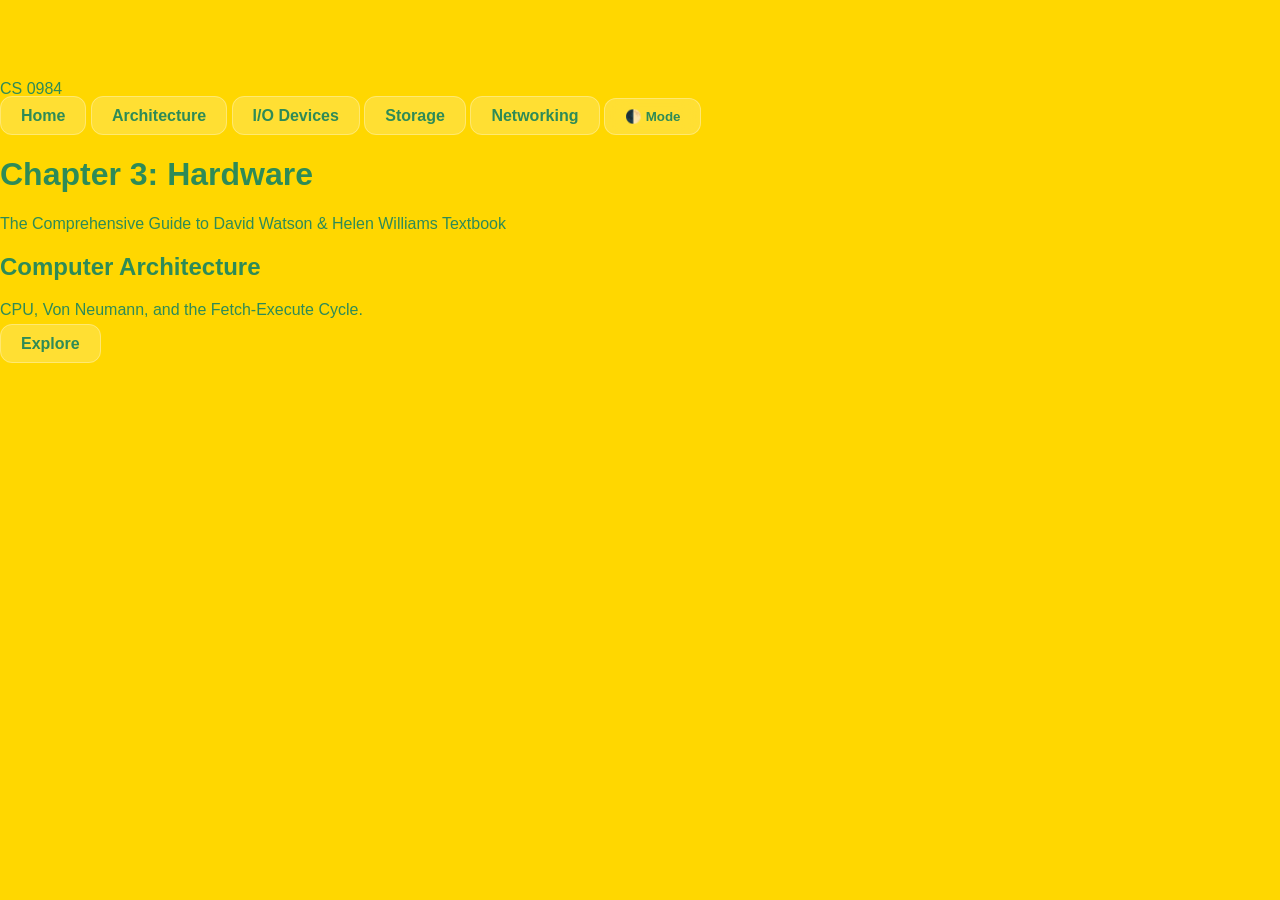
<file: index.html>
<!DOCTYPE html>
<html lang="en" data-theme="light">
<head>
    <meta charset="UTF-8">
    <meta name="viewport" content="width=device-width, initial-scale=1.0">
    <title>IGCSE CS 0984 | Chapter 3: Hardware</title>
    <link rel="stylesheet" href="style.css">
</head>
<body>
    <nav class="glass-nav">
        <div class="logo">CS 0984</div>
        <div class="nav-links">
            <a href="index.html" class="glass-btn">Home</a>
            <a href="architecture.html" class="glass-btn">Architecture</a>
            <a href="Input-Output.html" class="glass-btn">I/O Devices</a>
            <a href="storage.html" class="glass-btn">Storage</a>
            <a href="network.html" class="glass-btn">Networking</a>
            <button id="theme-toggle" class="glass-btn">🌓 Mode</button>
        </div>
    </nav>

    <header class="hero">
        <h1>Chapter 3: Hardware</h1>
        <p>The Comprehensive Guide to David Watson & Helen Williams Textbook</p>
    </header>

    <main class="dashboard">
        <section class="topic-grid">
            <div class="card glass">
                <h2>Computer Architecture</h2>
                <p>CPU, Von Neumann, and the Fetch-Execute Cycle.</p>
                <a href="architecture.html" class="glass-btn">Explore</a>
            </div>
            </section>
    </main>

    <script src="script.js"></script>
</body>
</html>
</file>
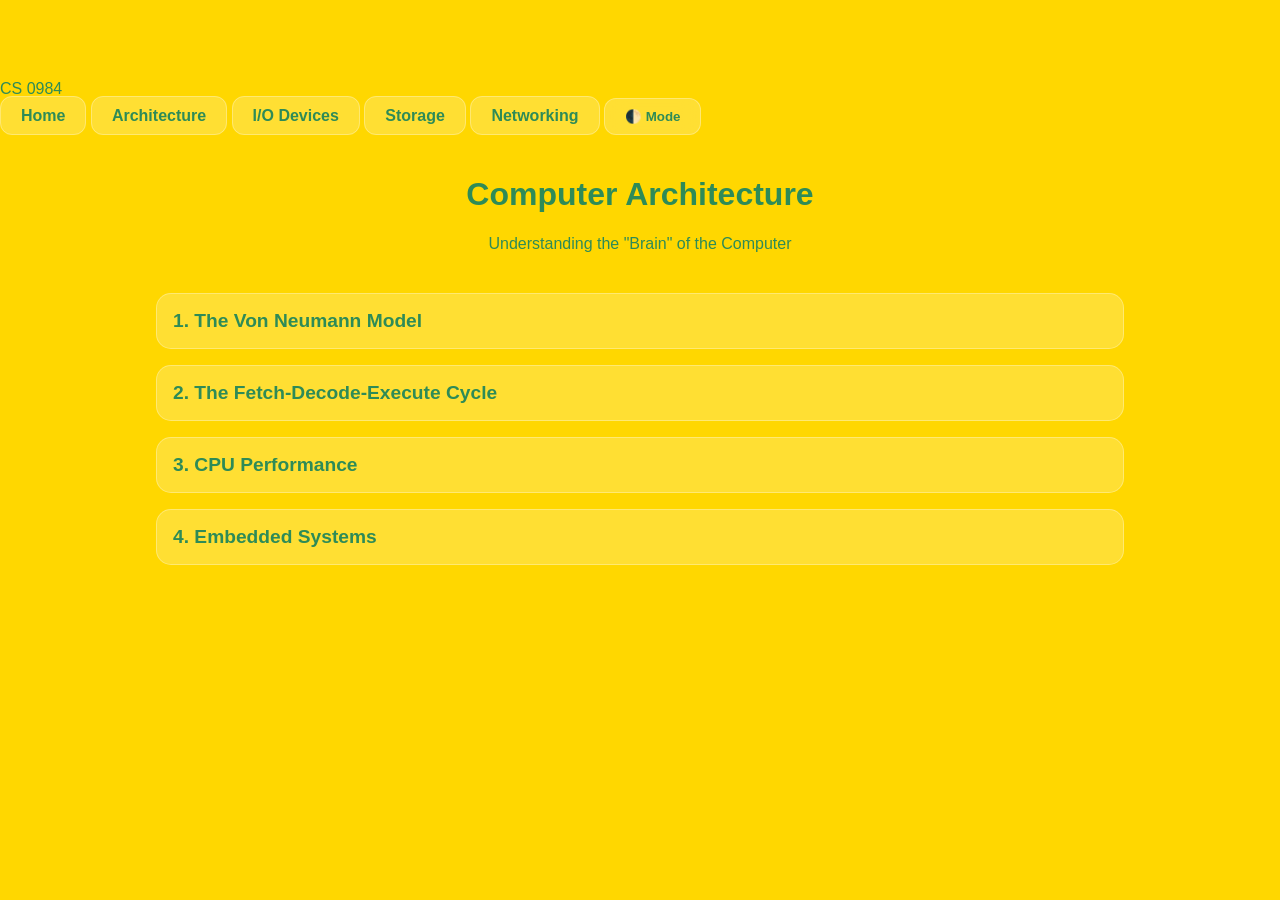
<file: architecture.html>
<!DOCTYPE html>
<html lang="en" data-theme="light">
<head>
    <meta charset="UTF-8">
    <meta name="viewport" content="width=device-width, initial-scale=1.0">
    <title>Architecture | IGCSE CS 0984</title>
    <link rel="stylesheet" href="style.css">
</head>
<body>
    <nav class="glass-nav">
        <div class="logo">CS 0984</div>
        <div class="nav-links">
            <a href="index.html" class="glass-btn">Home</a>
            <a href="architecture.html" class="glass-btn">Architecture</a>
            <a href="input-output.html" class="glass-btn">I/O Devices</a>
            <a href="storage.html" class="glass-btn">Storage</a>
            <a href="network.html" class="glass-btn">Networking</a>
            <button id="theme-toggle" class="glass-btn">🌓 Mode</button>
        </div>
    </nav>

    <main class="content-container">
        <header class="page-header">
            <h1>Computer Architecture</h1>
            <p>Understanding the "Brain" of the Computer</p>
        </header>

        <details>
            <summary>1. The Von Neumann Model</summary>
            <div class="content-body">
                <p>The Von Neumann model describes a system where data and programs are stored in the same memory. This is the foundation of almost all modern computers.</p>
                
                <img src="VonNeuMannArch.png" alt="Von Neumann Architecture Diagram" class="content-img">
                
                <h3>Key Components:</h3>
                <ul>
                    <li><strong>ALU (Arithmetic Logic Unit):</strong> Performs calculations and logical decisions.</li>
                    <li><strong>CU (Control Unit):</strong> Manages the flow of data and instructions.</li>
                    <li><strong>Registers:</strong> High-speed storage locations within the CPU.</li>
                </ul>

                <img src="SysBusandMem.png" alt="System Buses and Memory" class="content-img">
                
                <h3>The Three System Buses:</h3>
                <div class="info-box">
                    <p><strong>Address Bus:</strong> Unidirectional. Carries signals relating to addresses between the processor and memory.</p>
                    <p><strong>Data Bus:</strong> Bi-directional. Sends data between the processor, memory, and I/O devices.</p>
                    <p><strong>Control Bus:</strong> Bi-directional. Carries signals from the CU to control activities.</p>
                </div>
            </div>
        </details>

        <details>
            <summary>2. The Fetch-Decode-Execute Cycle</summary>
            <div class="content-body">
                <p>This is the continuous process that the CPU follows to process instructions.</p>
                
                <svg width="300" height="150" viewBox="0 0 300 150" class="svg-anim">
                    <rect x="10" y="50" width="80" height="50" rx="10" fill="var(--text-color)" opacity="0.8" />
                    <text x="25" y="80" fill="var(--bg-color)" font-size="12">FETCH</text>
                    <line x1="90" y1="75" x2="110" y2="75" stroke="var(--text-color)" stroke-width="2" />
                    <rect x="110" y="50" width="80" height="50" rx="10" fill="var(--text-color)" opacity="0.6" />
                    <text x="120" y="80" fill="var(--bg-color)" font-size="12">DECODE</text>
                    <line x1="190" y1="75" x2="210" y2="75" stroke="var(--text-color)" stroke-width="2" />
                    <rect x="210" y="50" width="80" height="50" rx="10" fill="var(--text-color)" />
                    <text x="220" y="80" fill="var(--bg-color)" font-size="12">EXECUTE</text>
                </svg>

                <img src="Fetch-Decode-Exec.png" alt="Detailed FDE Cycle" class="content-img">
                
                <h3>Step-by-Step Breakdown:</h3>
                <ol>
                    <li>The PC contains the address of the next instruction.</li>
                    <li>The address is copied to the <strong>MAR</strong> via the Address Bus.</li>
                    <li>The instruction at that address is moved to the <strong>MDR</strong>.</li>
                    <li>The instruction is copied to the <strong>CIR</strong> to be decoded.</li>
                    <li>The <strong>PC</strong> is incremented by 1.</li>
                </ol>
            </div>
        </details>

        <details>
            <summary>3. CPU Performance</summary>
            <div class="content-body">
                <p>What makes a computer "fast"? It's more than just the name of the processor.</p>
                <table>
                    <tr>
                        <th>Factor</th>
                        <th>Impact</th>
                    </tr>
                    <tr>
                        <td><strong>Clock Speed</strong></td>
                        <td>Measured in Hz. The faster the clock, the more instructions per second.</td>
                    </tr>
                    <tr>
                        <td><strong>Cores</strong></td>
                        <td>More cores allow for parallel processing of instructions.</td>
                    </tr>
                    <tr>
                        <td><strong>Cache</strong></td>
                        <td>High-speed memory inside the CPU that stores frequently used data.</td>
                    </tr>
                </table>
            </div>
        </details>

        <details>
            <summary>4. Embedded Systems</summary>
            <div class="content-body">
                <p>An embedded system is a computer system with a dedicated function within a larger mechanical or electrical system.</p>
                
                <div class="img-row">
                    <figure>
                        <img src="Embed-Security.png" alt="Security System" class="content-img small">
                        <figcaption>Security System Microcontroller</figcaption>
                    </figure>
                    <figure>
                        <img src="Embed-Vending.png" alt="Vending Machine" class="content-img small">
                        <figcaption>Vending Machine Control</figcaption>
                    </figure>
                </div>

                <h3>Benefits vs. Drawbacks:</h3>
                <ul>
                    <li><strong>Pros:</strong> Small, low power, low cost, very reliable for specific tasks.</li>
                    <li><strong>Cons:</strong> Difficult to upgrade, specialized skill required for repair.</li>
                </ul>
            </div>
        </details>
    </main>

    <script src="script.js"></script>
</body>
</html>
</file>
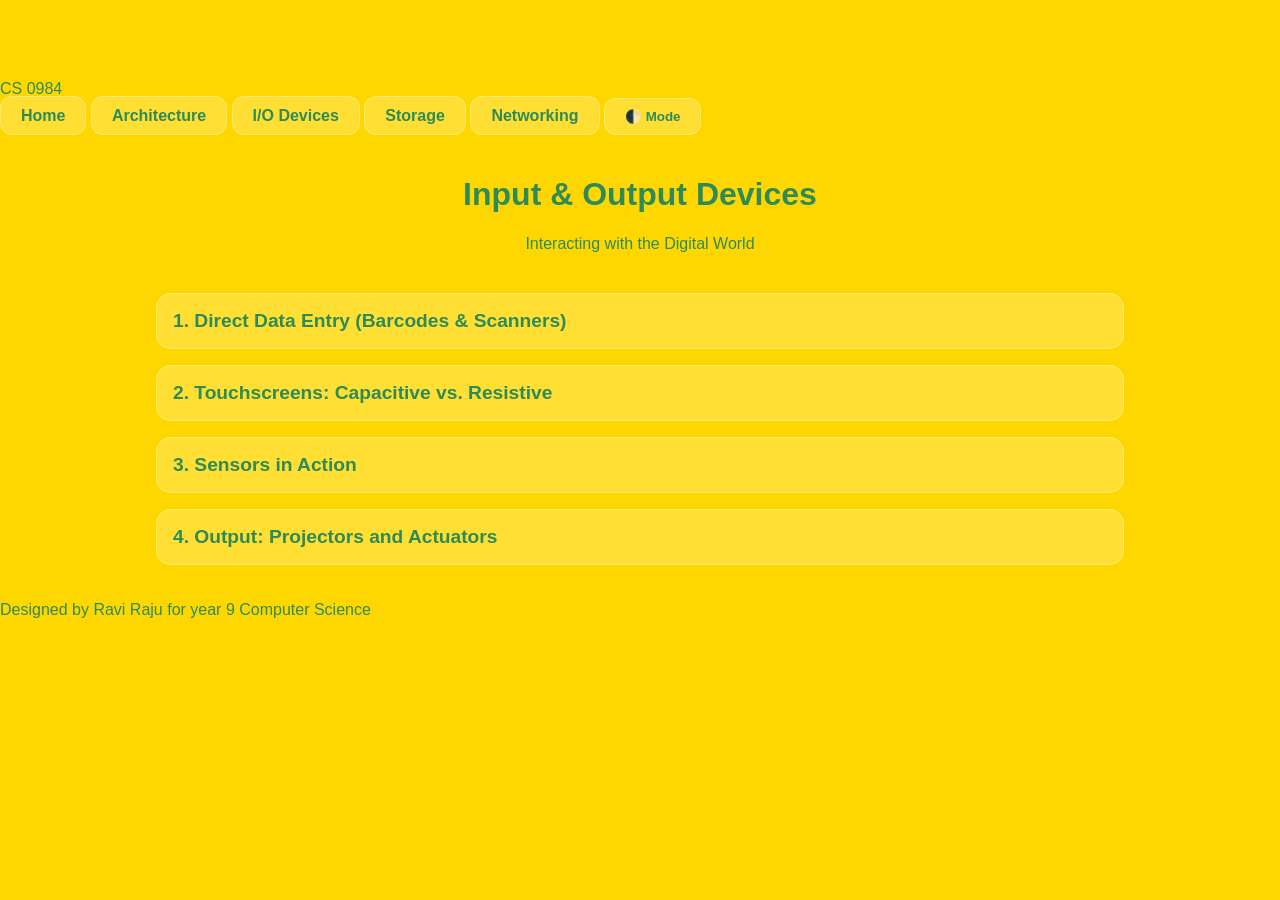
<file: Input-Output.html>
<!DOCTYPE html>
<html lang="en" data-theme="light">
<head>
    <meta charset="UTF-8">
    <meta name="viewport" content="width=device-width, initial-scale=1.0">
    <title>I/O Devices | IGCSE CS 0984</title>
    <link rel="stylesheet" href="style.css">
</head>
<body>
    <nav class="glass-nav">
        <div class="logo">CS 0984</div>
        <div class="nav-links">
            <a href="index.html" class="glass-btn">Home</a>
            <a href="architecture.html" class="glass-btn">Architecture</a>
            <a href="input-output.html" class="glass-btn">I/O Devices</a>
            <a href="storage.html" class="glass-btn">Storage</a>
            <a href="network.html" class="glass-btn">Networking</a>
            <button id="theme-toggle" class="glass-btn">🌓 Mode</button>
        </div>
    </nav>

    <main class="content-container">
        <header class="page-header">
            <h1>Input & Output Devices</h1>
            <p>Interacting with the Digital World</p>
        </header>

        <details>
            <summary>1. Direct Data Entry (Barcodes & Scanners)</summary>
            <div class="content-body">
                <h3>Barcode Scanners (2D and 3D)</h3>
                <p>When a barcode is scanned, a red laser or LED light is reflected back. The dark bars absorb light, while white spaces reflect it. A <strong>photoelectric cell</strong> detects the light intensity and converts it into binary data.</p>
                <img src="Barcode.png" alt="Barcode Logic" class="content-img small">
                
                <h3>QR Codes (Quick Response)</h3>
                <p>Unlike 1D barcodes, QR codes are 2D and can hold significantly more data (up to 7,000 digits). They are read by cameras/imaging devices using three large squares in the corners for alignment.</p>
                <img src="QRCode.png" alt="QR Code Structure" class="content-img small">

                <h3>Optical Character & Mark Recognition</h3>
                <img src="Scanner.png" alt="Optical Scanner" class="content-img">
                <ul>
                    <li><strong>OCR:</strong> Converts scanned text into editable digital files.</li>
                    <li><strong>OMR:</strong> Detects marks on a specific position on a paper (e.g., multiple-choice exams).</li>
                </ul>
            </div>
        </details>

        <details>
            <summary>2. Touchscreens: Capacitive vs. Resistive</summary>
            <div class="content-body">
                <div class="comparison-grid">
                    <div class="comp-box">
                        <h3>Capacitive</h3>
                        <img src="Capacitive-Touch-Screen.png" alt="Capacitive Diagram" class="content-img">
                        <p>Uses a glass layer coated with a conductive material. When a finger touches the screen, the <strong>electrostatic field</strong> is changed. Sensors at the corners calculate the coordinates.</p>
                        <p><em>Pros:</em> Multi-touch support, very durable. <em>Cons:</em> Requires bare skin or conductive stylus.</p>
                    </div>
                    <div class="comp-box">
                        <h3>Resistive</h3>
                        <img src="Resistive-Touch-Screen.png" alt="Resistive Diagram" class="content-img">
                        <p>Consists of two flexible layers with a gap. Pressing down makes the layers touch, completing a circuit. The change in <strong>resistance</strong> is measured.</p>
                        <p><em>Pros:</em> Use with gloves/any object, cheaper. <em>Cons:</em> No multi-touch, easily scratched.</p>
                    </div>
                </div>
            </div>
        </details>

        <details>
            <summary>3. Sensors in Action</summary>
            <div class="content-body">
                <p>Sensors are the primary input for <strong>Control and Monitoring</strong> systems. They send continuous <strong>Analogue</strong> signals which must be converted to <strong>Digital</strong> via an ADC (Analogue-to-Digital Converter).</p>
                
                <div class="sensor-details">
                    <img src="Monitor-Control-System.png" alt="Monitoring vs Control" class="content-img">
                    <h3>Common Sensors and Applications:</h3>
                    <ul>
                        <li><strong>Temperature:</strong> Used in Central Heating (Central-Heat-Sys.png) and Greenhouses (Green-House.png).</li>
                        <li><strong>Acoustic/Sound:</strong> Detecting breaking glass in security systems.</li>
                        <li><strong>Moisture/Humidity:</strong> Managing soil levels in agriculture.</li>
                        <li><strong>PIR (Infrared):</strong> Detecting motion for automated doors or lights.</li>
                    </ul>
                </div>
            </div>
        </details>

        <details>
            <summary>4. Output: Projectors and Actuators</summary>
            <div class="content-body">
                <h3>Digital Light Processing (DLP)</h3>
                <img src="Light-Projector-DLP.png" alt="DLP Projector Mechanism" class="content-img">
                <p>Uses millions of <strong>Micro-mirrors</strong> on a tiny chip. These mirrors tilt toward or away from the light source thousands of times per second. A color wheel spins to create the full spectrum of light.</p>

                <h3>Actuators</h3>
                <p>An actuator is an electromechanical output device. It takes the digital command from the computer and converts it into physical movement (opening a valve, starting a motor, or moving a robotic arm).</p>
            </div>
        </details>
    </main>

    <script src="script.js"></script>
    <footer>Designed by Ravi Raju for year 9 Computer Science</footer>
</body>
</html>
</file>
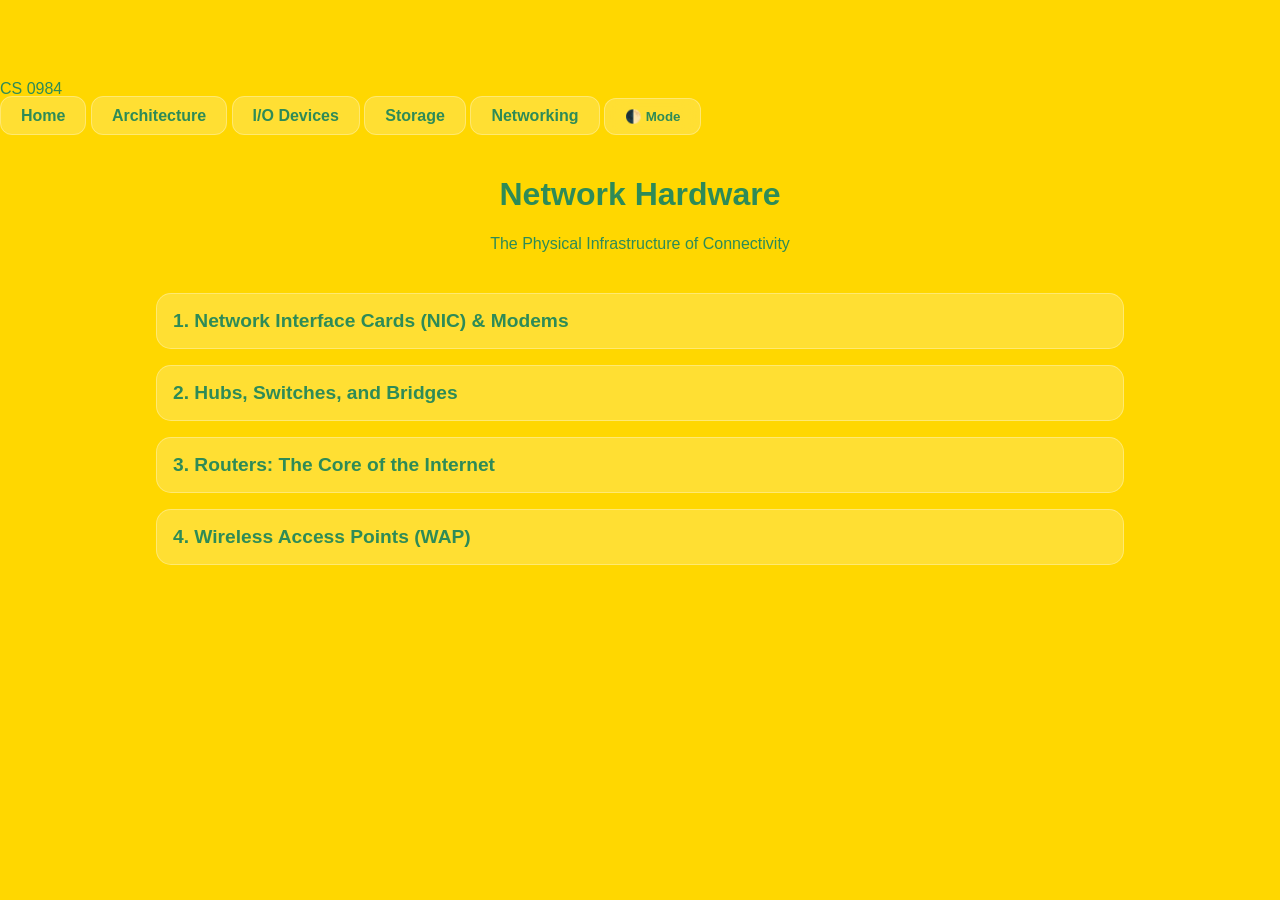
<file: network.html>
<!DOCTYPE html>
<html lang="en" data-theme="light">
<head>
    <meta charset="UTF-8">
    <meta name="viewport" content="width=device-width, initial-scale=1.0">
    <title>Network Hardware | IGCSE CS 0984</title>
    <link rel="stylesheet" href="style.css">
</head>
<body>
    <nav class="glass-nav">
        <div class="logo">CS 0984</div>
        <div class="nav-links">
            <a href="index.html" class="glass-btn">Home</a>
            <a href="architecture.html" class="glass-btn">Architecture</a>
            <a href="input-output.html" class="glass-btn">I/O Devices</a>
            <a href="storage.html" class="glass-btn">Storage</a>
            <a href="network.html" class="glass-btn">Networking</a>
            <button id="theme-toggle" class="glass-btn">🌓 Mode</button>
        </div>
    </nav>

    <main class="content-container">
        <header class="page-header">
            <h1>Network Hardware</h1>
            <p>The Physical Infrastructure of Connectivity</p>
        </header>

        <details>
            <summary>1. Network Interface Cards (NIC) & Modems</summary>
            <div class="content-body">
                <h3>Network Interface Card (NIC)</h3>
                <p>A NIC is the internal hardware that allows a computer to connect to a network. It provides a unique, hardware-level address called a <strong>MAC Address</strong> (Media Access Control).</p>
                <div class="info-box">
                    <strong>The MAC Address:</strong> 48-bit address usually written in Hexadecimal (e.g., 00:1A:2B:3C:4D:5E). It is permanent and assigned at the factory.
                </div>

                <h3>Modem (Modulator-Demodulator)</h3>
                <p>A modem converts <strong>Digital</strong> data from a computer into <strong>Analogue</strong> signals for transmission over telephone lines/cables, and vice versa.</p>
                <svg width="100" height="60" viewBox="0 0 100 60">
                    <rect x="10" y="20" width="80" height="30" rx="5" fill="none" stroke="var(--text-color)" stroke-width="2"/>
                    <circle cx="25" cy="35" r="3" fill="var(--text-color)"/>
                    <circle cx="40" cy="35" r="3" fill="var(--text-color)"/>
                    <path d="M70 10 L80 20 M85 5 L95 15" stroke="var(--text-color)" stroke-width="2"/>
                </svg>
            </div>
        </details>

        <details>
            <summary>2. Hubs, Switches, and Bridges</summary>
            <div class="content-body">
                <div class="comparison-grid">
                    <div class="comp-box">
                        <h3>Hub</h3>
                        <p>A "dumb" device. When it receives a data packet, it <strong>broadcasts</strong> it to every device on the network. This causes high traffic and security risks.</p>
                    </div>
                    <div class="comp-box">
                        <h3>Switch</h3>
                        <p>A "smart" device. It records the MAC address of every device connected to it. It sends data <strong>only</strong> to the specific destination device, reducing collisions.</p>
                    </div>
                </div>

                <h3>Bridges</h3>
                <p>A bridge is used to connect two separate <strong>Local Area Networks (LANs)</strong> that use the same protocol (e.g., two Ethernet networks in different wings of a school) so they function as a single network.</p>
            </div>
        </details>

        <details>
            <summary>3. Routers: The Core of the Internet</summary>
            <div class="content-body">
                <p>Routers are responsible for routing data packets between <strong>different</strong> networks (e.g., connecting your home LAN to the Internet WAN).</p>
                
                <h3>How a Router Works:</h3>
                <ul>
                    <li>It inspects the <strong>IP Address</strong> of the incoming data packet.</li>
                    <li>It maintains a <strong>Routing Table</strong> to find the most efficient path to the destination.</li>
                    <li>It can assign local IP addresses to devices using DHCP.</li>
                </ul>

                <div class="info-box">
                    <strong>Difference:</strong> While a Switch uses <em>MAC Addresses</em> to find devices on a local network, a Router uses <em>IP Addresses</em> to find networks globally.
                </div>
            </div>
        </details>

        <details>
            <summary>4. Wireless Access Points (WAP)</summary>
            <div class="content-body">
                <p>A WAP allows devices to connect to a wired network using Wi-Fi. It converts the radio waves from your device back into electrical signals for the wired backbone.</p>
                
                <h3>Cables vs. Wireless</h3>
                <table>
                    <tr>
                        <th>Hardware</th>
                        <th>Advantages</th>
                        <th>Disadvantages</th>
                    </tr>
                    <tr>
                        <td>Ethernet (Cat5/6)</td>
                        <td>Fast, Secure, No interference.</td>
                        <td>Expensive to install, not portable.</td>
                    </tr>
                    <tr>
                        <td>Wi-Fi (WAP)</td>
                        <td>High mobility, easy to add devices.</td>
                        <td>Lower security, signal interference.</td>
                    </tr>
                </table>
            </div>
        </details>
    </main>

    <script src="script.js"></script>
</body>
</html>
</file>
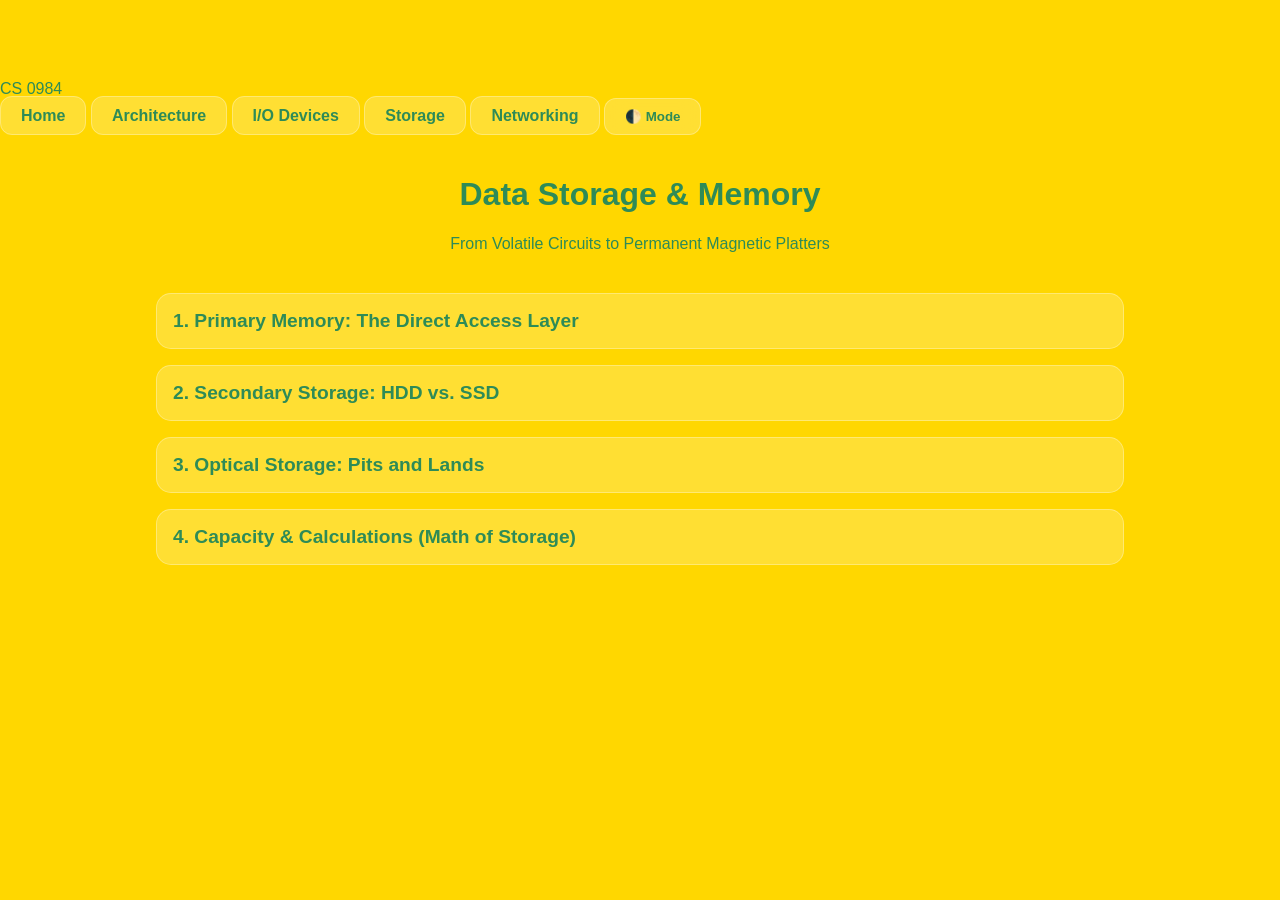
<file: storage.html>
<!DOCTYPE html>
<html lang="en" data-theme="light">
<head>
    <meta charset="UTF-8">
    <meta name="viewport" content="width=device-width, initial-scale=1.0">
    <title>Data Storage | IGCSE CS 0984</title>
    <link rel="stylesheet" href="style.css">
</head>
<body>
    <nav class="glass-nav">
        <div class="logo">CS 0984</div>
        <div class="nav-links">
            <a href="index.html" class="glass-btn">Home</a>
            <a href="architecture.html" class="glass-btn">Architecture</a>
            <a href="input-output.html" class="glass-btn">I/O Devices</a>
            <a href="storage.html" class="glass-btn">Storage</a>
            <a href="network.html" class="glass-btn">Networking</a>
            <button id="theme-toggle" class="glass-btn">🌓 Mode</button>
        </div>
    </nav>

    <main class="content-container">
        <header class="page-header">
            <h1>Data Storage & Memory</h1>
            <p>From Volatile Circuits to Permanent Magnetic Platters</p>
        </header>

        <details>
            <summary>1. Primary Memory: The Direct Access Layer</summary>
            <div class="content-body">
                <p>Primary memory is directly accessible by the CPU. It holds the data and instructions currently in use.</p>
                <img src="Mem-Storage.png" alt="Memory Hierarchy" class="content-img">

                <div class="comparison-grid">
                    <div class="comp-box">
                        <h3>RAM (Random Access Memory)</h3>
                        <p><strong>Volatile:</strong> Contents are lost when power is removed. It stores the OS, running programs, and data in use.</p>
                        <ul>
                            <li><strong>DRAM (Dynamic):</strong> Uses a transistor and a capacitor. Needs constant refreshing. <br><img src="DRAM.png" alt="DRAM Circuit" class="content-img small"></li>
                            <li><strong>SRAM (Static):</strong> Uses "Flip-Flops" to hold data. Faster and used for Cache. <br><img src="SRAM.png" alt="SRAM Circuit" class="content-img small"></li>
                        </ul>
                    </div>
                    <div class="comp-box">
                        <h3>ROM (Read Only Memory)</h3>
                        <p><strong>Non-Volatile:</strong> Contents remain when power is lost. It is permanent and cannot be altered easily.</p>
                        <p><strong>Usage:</strong> Stores the <strong>BIOS</strong> (Basic Input/Output System) or the 'Bootstrap' which tells the computer how to start up and find the Operating System.</p>
                    </div>
                </div>
            </div>
        </details>

        <details>
            <summary>2. Secondary Storage: HDD vs. SSD</summary>
            <div class="content-body">
                <h3>Magnetic Storage (HDD)</h3>
                <p>Data is stored by magnetizing tiny particles on a disk platter. A read/write head moves across the spinning platter.</p>
                <img src="Tracks-Sectors.png" alt="HDD Tracks and Sectors" class="content-img">
                <div class="info-box">
                    <p><strong>Latency:</strong> The time it takes for the correct sector to rotate under the read/write head.</p>
                    <p><strong>Structure:</strong> Disks are formatted into <strong>Concentric Tracks</strong> and <strong>Sectors</strong>.</p>
                </div>

                <h3>Solid State Drive (SSD)</h3>
                <p>SSDs use <strong>NAND flash memory</strong>. They have no moving parts, making them faster, more durable, and silent. They control the flow of electrons through "Floating Gate" transistors.</p>
                
                <table>
                    <tr>
                        <th>Feature</th>
                        <th>HDD</th>
                        <th>SSD</th>
                    </tr>
                    <tr>
                        <td>Speed</td>
                        <td>Slower (Mechanical)</td>
                        <td>Very Fast (Electronic)</td>
                    </tr>
                    <tr>
                        <td>Durability</td>
                        <td>Fragile (Moving parts)</td>
                        <td>Robust</td>
                    </tr>
                    <tr>
                        <td>Cost</td>
                        <td>Lower per GB</td>
                        <td>Higher per GB</td>
                    </tr>
                </table>
            </div>
        </details>

        <details>
            <summary>3. Optical Storage: Pits and Lands</summary>
            <div class="content-body">
                <p>CDs, DVDs, and Blu-rays use a laser beam to read data from a spinning plastic disk.</p>
                <h3>How it Works:</h3>
                <ul>
                    <li>The surface contains <strong>Pits</strong> (indentations) and <strong>Lands</strong> (flat areas).</li>
                    <li>A laser shines on the surface. Pits scatter light (Binary 0), and Lands reflect light back to a sensor (Binary 1).</li>
                    <li><strong>Blu-ray:</strong> Uses a blue laser with a shorter wavelength, allowing it to read smaller, more tightly packed pits (higher capacity).</li>
                </ul>
            </div>
        </details>

        <details>
            <summary>4. Capacity & Calculations (Math of Storage)</summary>
            <div class="content-body">
                <p>IGCSE 0984 requires you to know the difference between Base-10 (KB) and Base-2 (KiB).</p>
                <div class="info-box">
                    <ul>
                        <li><strong>1 Kibibyte (KiB)</strong> = 1,024 Bytes ($2^{10}$)</li>
                        <li><strong>1 Mebibyte (MiB)</strong> = 1,024 KiB ($2^{20}$)</li>
                        <li><strong>1 Gibibyte (GiB)</strong> = 1,024 MiB ($2^{30}$)</li>
                    </ul>
                </div>
                <p><strong>Example Calculation:</strong> If a file is 2 MiB, how many bits is it? <br>
                $2 \times 1024 \times 1024 \times 8 = 16,777,216$ bits.</p>
            </div>
        </details>
    </main>

    <script src="script.js"></script>
</body>
</html>
</file>
<file: style.css>
:root {
    --bg-color: #FFD700; /* Gold */
    --text-color: #2E8B57; /* Parrot Green variant for readability */
    --accent-color: #00FF00; /* Bright Parrot Green */
    --glass-bg: rgba(255, 255, 255, 0.2);
    --glass-border: rgba(255, 255, 255, 0.3);
}

[data-theme="dark"] {
    --bg-color: #2b2600; /* Deep Muted Gold */
    --text-color: #7CFC00; /* Lawngreen / Bright Parrot */
    --glass-bg: rgba(0, 0, 0, 0.4);
    --glass-border: rgba(255, 255, 255, 0.1);
}

body {
    background-color: var(--bg-color);
    color: var(--text-color);
    font-family: 'Segoe UI', Tahoma, Geneva, Verdana, sans-serif;
    transition: all 0.4s ease;
    margin: 0;
    padding-top: 80px;
}

/* Glassmorphism Buttons */
.glass-btn {
    background: var(--glass-bg);
    backdrop-filter: blur(10px);
    border: 1px solid var(--glass-border);
    padding: 10px 20px;
    border-radius: 12px;
    color: var(--text-color);
    text-decoration: none;
    font-weight: bold;
    cursor: pointer;
    transition: transform 0.2s;
}

.glass-btn:hover {
    transform: translateY(-3px);
    box-shadow: 0 8px 32px 0 rgba(31, 38, 135, 0.2);
}

/* Collapsible Section Styling */
details {
    background: var(--glass-bg);
    margin: 1rem;
    padding: 1rem;
    border-radius: 15px;
    border: 1px solid var(--glass-border);
}

summary {
    font-size: 1.2rem;
    font-weight: bold;
    cursor: pointer;
    list-style: none;
}

.content-img {
    max-width: 100%;
    height: auto;
    border-radius: 10px;
    margin: 1rem 0;
    border: 2px solid var(--text-color);
}
.content-container {
    max-width: 1000px;
    margin: 0 auto;
    padding: 20px;
}

.page-header {
    text-align: center;
    margin-bottom: 40px;
}

.info-box {
    border-left: 5px solid var(--text-color);
    padding: 10px 20px;
    background: rgba(255, 255, 255, 0.1);
    margin: 15px 0;
}

table {
    width: 100%;
    border-collapse: collapse;
    margin-top: 20px;
}

th, td {
    border: 1px solid var(--glass-border);
    padding: 12px;
    text-align: left;
}

th {
    background-color: var(--text-color);
    color: var(--bg-color);
}

.svg-anim {
    display: block;
    margin: 20px auto;
    filter: drop-shadow(0 0 5px var(--text-color));
}

.img-row {
    display: flex;
    gap: 20px;
    justify-content: space-around;
    flex-wrap: wrap;
}

.small {
    max-width: 300px;
}
/* New Comparison Grid for Touchscreens */
.comparison-grid {
    display: grid;
    grid-template-columns: 1fr 1fr;
    gap: 20px;
}

.comp-box {
    background: rgba(255, 255, 255, 0.05);
    padding: 15px;
    border-radius: 10px;
    border: 1px dashed var(--text-color);
}

.sensor-details ul {
    columns: 2;
    -webkit-columns: 2;
    -moz-columns: 2;
    padding: 20px;
}

/* Animations for Glassmorphism reveal */
details[open] .content-body {
    animation: fadeIn 0.5s ease-in-out;
}

@keyframes fadeIn {
    from { opacity: 0; transform: translateY(-10px); }
    to { opacity: 1; transform: translateY(0); }
}

/* Responsive adjustments */
@media (max-width: 768px) {
    .comparison-grid {
        grid-template-columns: 1fr;
    }
    .sensor-details ul {
        columns: 1;
    }
}
/* Styling for technical lists */
.content-body ul {
    line-height: 1.6;
    margin-bottom: 20px;
}

/* Specific styling for the math/logic boxes */
.info-box {
    background: rgba(46, 139, 87, 0.1); /* Subtle Parrot Green tint */
    border-radius: 8px;
    font-family: 'Courier New', Courier, monospace; /* For a "data" feel */
}

/* Ensure images don't overwhelm the text */
.content-img.small {
    max-width: 250px;
    display: block;
    margin: 10px auto;
}
</file>
